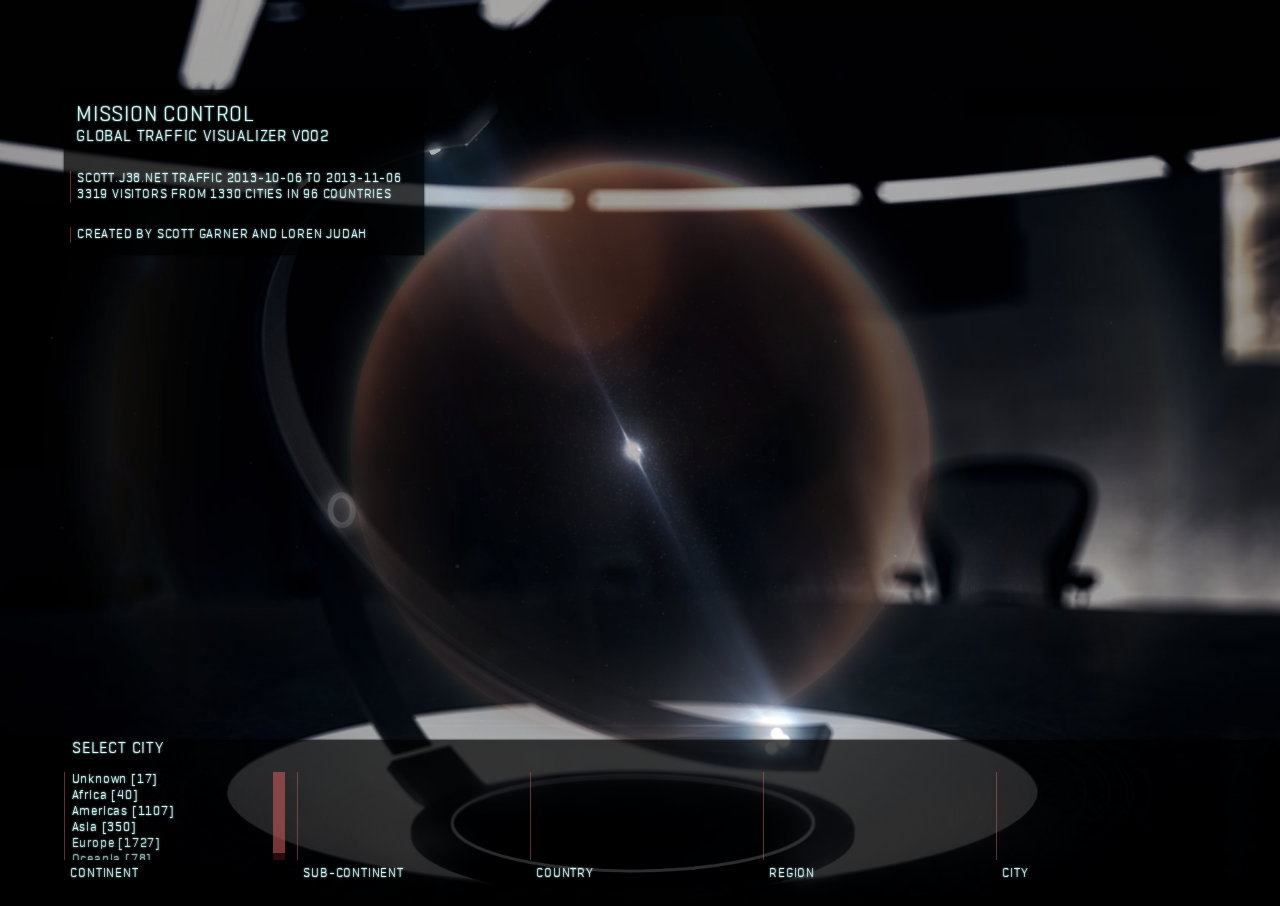
<file: index.html>
<!DOCTYPE HTML> 
<html lang="en"> 
	<head> 
		<title> Mission Control</title> 
		<meta charset="utf-8"> 
		
		<link href='http://fonts.googleapis.com/css?family=Droid+Sans+Mono' rel='stylesheet' type='text/css' />
		<link href='http://fonts.googleapis.com/css?family=Lekton' rel='stylesheet' type='text/css'>

		<link rel="stylesheet" type="text/css" href="css/MyFontsWebfontsOrderM2926349.css">
		<link type="text/css" href="css/jquery.jscrollpane.css" rel="stylesheet" media="all" /> 
		<link type="text/css" href="css/style.css" rel="stylesheet" media="all" />		

		<script type="text/javascript" src="js/jquery.min.js"></script>
		<script type="text/javascript" src="js/jquery.mousewheel.js"></script> 
		<script type="text/javascript" src="js/jquery.jscrollpane.min.js"></script> 	
		<script type="text/javascript" src="js/jquery.hoverIntent.minified.js"></script>
		<script type="text/javascript" src="js/jquery.jclock.js"></script>
		
		<script type="text/javascript" src="js/Three.js"></script> 
 
		<script type="text/javascript" src="js/Detector.js"></script> 
		<script type="text/javascript" src="js/RequestAnimationFrame.js"></script> 
		<script type="text/javascript" src="js/Tween.js"></script>
		
		<script type="text/javascript" src="js/globe.js"></script>
		<script type="text/javascript" src="js/menu.js"></script>

		<script type="text/javascript">
		
			$(window).load(function () {
				if ( ! Detector.webgl ) {
							$("#error").show();
							$("#main").hide();
					return -1;
				}
			
				$.getJSON('data/mapdata.js', function (data) {
					//console.log("yes")
					mapData = data;
					dataLoaded();	
				});
			
				$.getJSON('data/data.js', function (data) {
					cityData = data;
					//console.log("city");
					$("#stats").append("<span> scott.j38.net Traffic " + data.startDate + " to " + data.endDate + "</span><br/>");
					$("#stats").append("<span>" + data.totalVisits + " visitors from " + data.totalCities + " cities in " + data.totalCountries + " countries</span><br/>");
					
					dataLoaded();	
				});	
			
				$('.menu').jScrollPane();
				
				$(window).resize(function() {
					$('.menu').each( function() {
						var api = $(this).data('jsp');
						api.reinitialise();
					});
				});					
				
			});		
	
		</script>
		
		<script type="text/javascript">
			var _gaq = _gaq || [];
			_gaq.push(['_setAccount', 'UA-457687-4']);
			_gaq.push(['_trackPageview']);
			
			(function() {
				var ga = document.createElement('script'); ga.type = 'text/javascript'; ga.async = true;
				ga.src = ('https:' == document.location.protocol ? 'https://ssl' : 'http://www') + '.google-analytics.com/ga.js';
				var s = document.getElementsByTagName('script')[0]; s.parentNode.insertBefore(ga, s);
			})();
		</script>

	</head> 		
		
	<body> 		
	
		<div id="error">
			<div id="errorBox">
				<h1>Mission Control</h1>
					<div id="errorMessage">
					Sorry, your browser doesn't support <a href="http://khronos.org/webgl/wiki/Getting_a_WebGL_Implementation">WebGL</a><br>
					Please try with
					<a href="http://www.google.com/chrome">Chrome</a>, 
					<a href="http://www.mozilla.com/en-US/firefox/new/">Firefox</a> or
					<a href="http://nightly.webkit.org/">Webkit Nightly (Mac)</a>	
				</div>
			</div>
		</div>
	
		<div id="main">
		
			<div id="head">
				<h1>Mission Control</h1>
				<h2>Global Traffic Visualizer v002</h2>
				<div id="stats"></div>
				<div id="credits">Created by <a href='http://scott.j38.net/'>Scott Garner</a> and <a href='http://sotisdesign.com/'>Loren Judah</a></div>				
			</div>
		
			<div id="content">
				
			</div>
			
			<div id="input">
				<h2 id="inputLabel">select city</h2>
				<div id="continentBox" class="box">
					<h3 id="continentLabel" class="label">Continent</h3>
					<div id="continent" class="menu "></div>
				</div>
				
				<div id="subContinentBox" class="box">
					<h3 id="subContinentLabel" class="label">Sub-Continent</h3>			
					<div id="subContinent" class="menu "></div>
				</div>
				
				<div id="countryBox" class="box">
					<h3 id="countryLabel" class="label">Country</h3>			
					<div id="country" class="menu "></div>
				</div>
				
				<div id="regionBox" class="box">
					<h3 id="regionLabel" class="label">Region</h3>			
					<div id="region" class="menu "></div>
				</div>
				
				<div id="cityBox" class="box">
					<h3 id="cityLabel" class="label">City</h3>	
					<div id="city" class="menu "></div>			
				</div>			
			</div>
			
		</div>
        
	</body> 
</html>
</file>
<file: css/MyFontsWebfontsOrderM2926349.css>
@font-face {font-family: 'Geogrotesque-Light';src: url('webfonts/eot/style_169900.eot');src: url('webfonts/eot/style_169900.eot?#iefix') format('embedded-opentype'),url('webfonts/woff/style_169900.woff') format('woff'),url('webfonts/ttf/style_169900.ttf') format('truetype'),url('webfonts/svg/style_169900.svg#Geogrotesque-Light') format('svg');}
</file>
<file: css/style.css>
body {
	background: #000;
	margin: 0px;
	overflow: hidden;
	font-size: 12pt;
	font-family: 'Geogrotesque-Light', 'Lekton','Droid Sans Mono', arial, serif;
	color: #cff;
	text-shadow: 0 0 0.125em #dff;	
	letter-spacing: .05em;
  -webkit-font-smoothing: antialiased;
 }
 
 a {
 	text-decoration: none;
	color: #cff; 	
 }
 
 h1, h2, h3, h4, h5 {font-weight: normal;}
 
 h1 { font-size: 1.4em; text-transform:uppercase;	 margin: 0;padding: 0;}
 h2 { font-size: 1em; font-family: 'Geogrotesque-Light'; text-transform:uppercase;margin: 0 0; } 
 h3 { font-size: .82em; cursor:pointer;	 margin: 0;padding: 0;}
 
 #error {
 	position: absolute;
 	background-image: url('../images/background.jpg');
 	background-repeat: no-repeat;
 	background-position: center top;
 	background-size: contain;
 	width: 100%;
 	height: 100%;
 	max-width: 1920px;
 	display: none;
 }
 

#errorBox {
 	position: absolute;
 	left: 50%;
 	top: 50%;
	margin-left: -12em;
 	margin-top: -2em;
 	
  	background: rgba(0, 0, 0, 0.70);  	
  	box-shadow: 0px 0px 0.125em rgba(0, 0, 0, 0.95);
  	padding: 12px;
 	width: 24em; 
}
 
 #errorMessage {

  	font-size: .8em;
  	text-transform: uppercase;	 	
 }
 
 #errorMessage a {

 	text-decoration:underline;
 }
 
 #main {
 	width: 100%;
 	height: 100%;
 	max-width: 1920px;
 	position: absolute;
 	left: -50%;
 	margin-left: 50%;
 }
 
 #head {
	position: absolute;
	top: 10%;
	left: 5%;
	z-index:100;	
  	background: rgba(0, 0, 0, 0.70);  	
  	box-shadow: 0px 0px 0.125em rgba(0, 0, 0, 0.95);
  	padding: 12px;
 	width: 21em;  	
 }
 
 #head h1 {
 
 }
 
 #stats, #credits  {
 	margin-top: 24px;
 	position: relative;
 	border-left: 1px solid rgba(200, 95, 95, 0.5);
 	padding-left: 6px;
 	left: -6px;
 	
  	font-size: .8em;
  	text-transform: uppercase;	  	
 }
 
 #content {
	position: absolute;
	top: 10%;
	right: 5%;
	z-index:100;
  	width: 14em;
  	padding: 12px;
  	background: rgba(0, 0, 0, 0.70);  	
  	box-shadow: 0px 0px 0.125em rgba(0, 0, 0, 0.95);
 }
 
 #data {
 margin-top: 24px;
 }
 
 #wiki, #geo, #weather {
  width:  100%;
	margin-bottom: 12px;

 	position: relative;
 	border-left: 1px solid rgba(200, 95, 95, 0.5);
 	padding-left: 6px;
 	left: -6px;
  	font-size: .8em;
 	
 }
 
 
 .ui-accordion-header {
	 cursor:pointer;
 }
 
 #input {
  	position: absolute;
	bottom: 0%;
	left: 0%;
	z-index:100;
	width: 100%;	
	height: 10em;
  	background: rgba(0, 0, 0, 0.70);  	
  	box-shadow: 0px 0px 0.125em rgba(0, 0, 0, 0.95);	
 }
 
  #inputLabel {
  	position: absolute;
  	top: 0em;
    left: 5%;
    cursor:pointer;
    padding-left: .5em;
}
 
 .menu {
 	width: 17.2%;
 	height: 5.5em; 	
 	top: 2em;
  	position: absolute; 	
  	overflow: auto;
 	border-left: 1px solid rgba(200, 95, 95, 0.5);

 }
 
label {
  	text-transform: uppercase;	 
}
 
.label {
  	position: absolute; 
  	bottom: 1.4em;
  	padding-left: .5em;
  	font-size: .8em;
  	text-transform: uppercase;
  	
}
 
.menu h3 {
	cursor: pointer;
	padding-left: .5em;
}
 
#continent, #continentLabel {left: 5%;}
#subContinent, #subContinentLabel {left: 23.2%;}
#country, #countryLabel {left: 41.4%;  }
#region, #regionLabel {left: 59.6%;} 
#city, #cityLabel {left: 77.8%;}
 
 .jspTrack
{
	background: rgba(200, 54, 54, 0.2);
}
 
 
.jspVerticalBar
{
	background: transparent;
	width: 12px;
}

.jspDrag
{
	background: rgba(200, 95, 95, 0.5);
}
</file>
